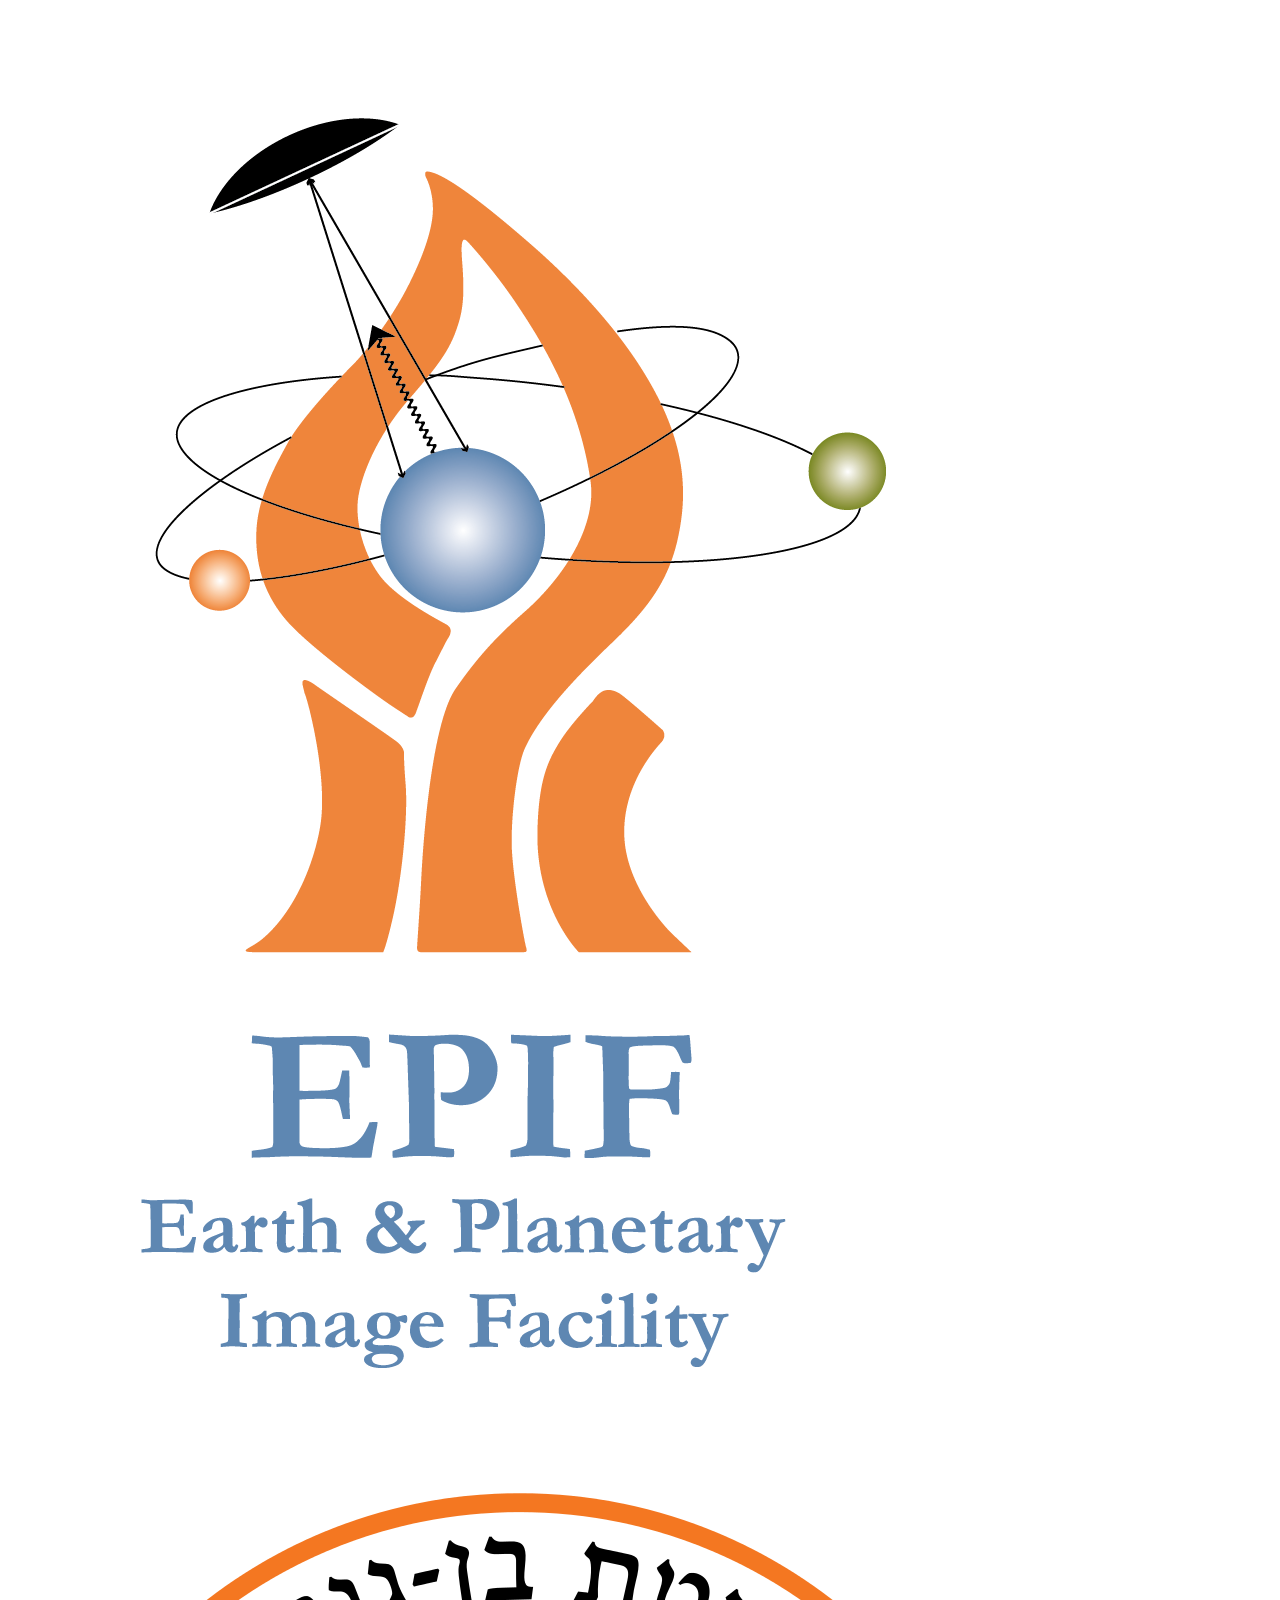
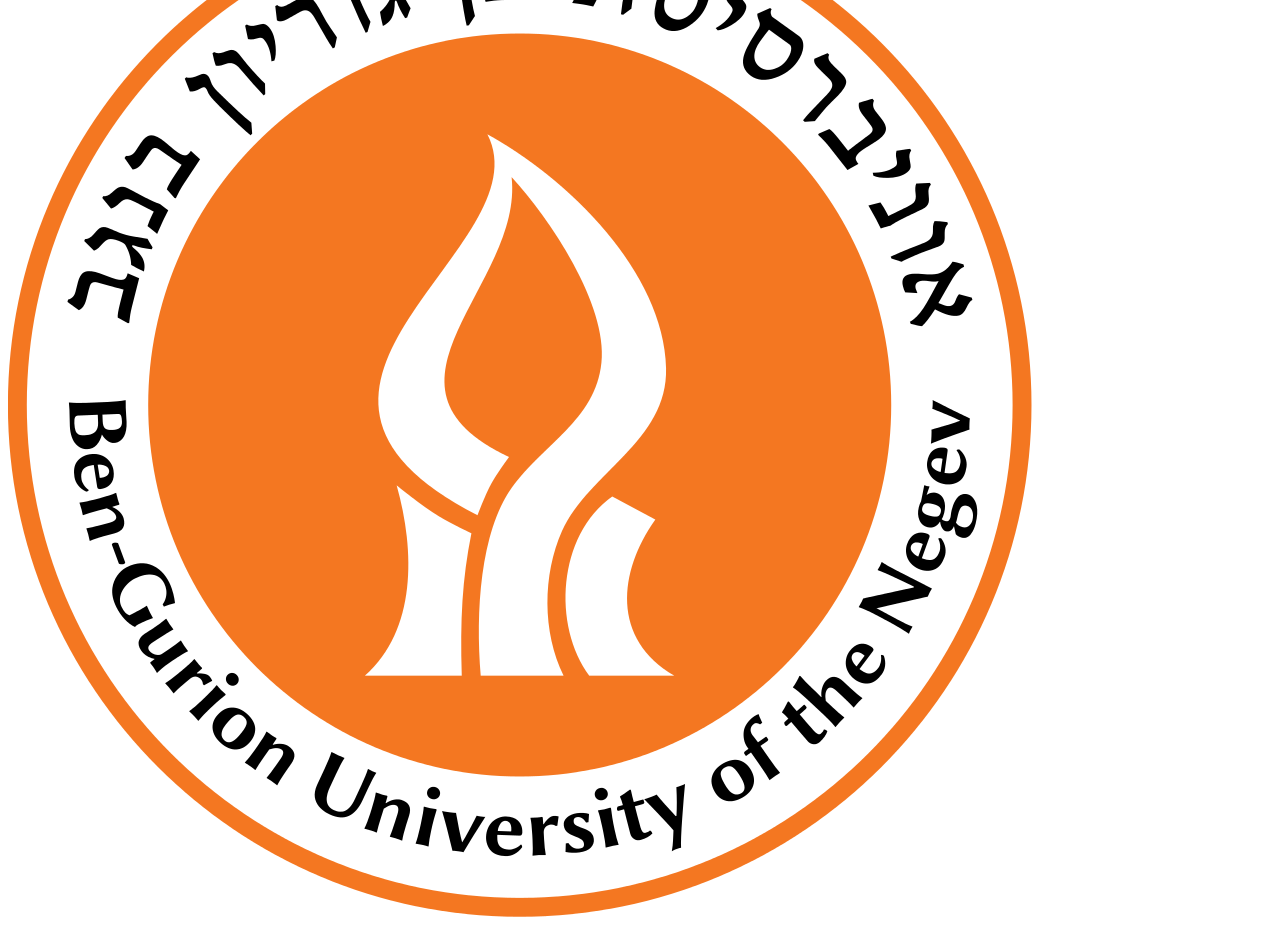
<file: cornerImages.html>
<!DOCTYPE html>
<html lang="en">
<head>
    <meta charset="UTF-8">
</head>
<body>
    <div id="cornerImages">
        <a href="https://in.bgu.ac.il/en/epif/Pages/Homepage1.aspx" target="_blank">
            <img src="/static/images/EPIF_icon.png" alt="EPIF Icon">
        </a>
        <a href="https://www.bgu.ac.il/" target="_blank">
            <img src="/static/images/BGUround_icon.png" alt="BGU Round Icon">
        </a>
    </div>
</body>
</html>
</file>
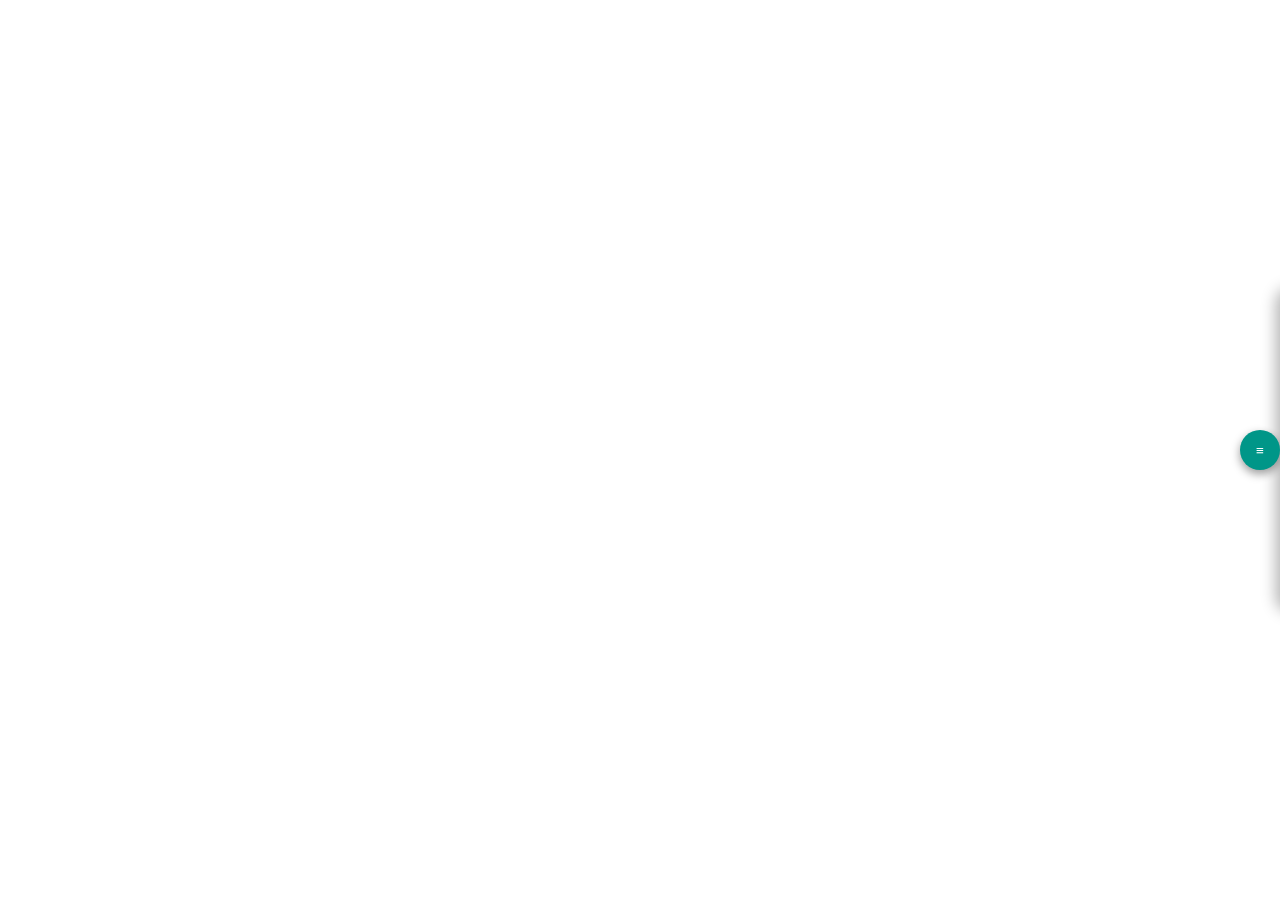
<file: toolbar.html>
<!DOCTYPE html>
<html lang="en">
<head>
    <meta charset="UTF-8">
    <link rel="stylesheet" href="/static/toolbar_styles.css">
</head>
<body>
    <!-- Logout and Buttons Section -->
    <div id="toolbarContainer">
        <button id="toggleToolbar">≡</button> <!-- Smaller button on the left to toggle toolbar -->
        <div id="toolbarButtons">
            <button id="logoutButton">Logout</button>
            <button id="manageUsersButton">Manage Users</button>
            <button id="AddEntryButton">Add Entry to Database</button>
            <button id="returnHomepageButton">Return to Homepage</button>
        </div>
    </div>

    <script>
        document.addEventListener('DOMContentLoaded', function() {
            var currentUrl = window.location.href;
            var manageUsersButton = document.getElementById('manageUsersButton');
            var AddEntryButton = document.getElementById('AddEntryButton');
            var returnHomepageButton = document.getElementById('returnHomepageButton');
            var AdminURL = 'http://127.0.0.1:5000/access/Admin';
            var toolbar = document.getElementById('toolbarButtons');
            var toggleButton = document.getElementById('toggleToolbar');

            toolbar.style.marginRight = toolbar.classList.contains('open') ? '0' : '-300px';

            // Set button actions
            document.getElementById('logoutButton').addEventListener('click', function() {
                window.location.href = '/logout';
            });

            // Disable "Return to Homepage" button if on "/access/Admin"
            if (currentUrl === AdminURL) {
                returnHomepageButton.classList.add('disabled');
                returnHomepageButton.disabled = true;
            }
            document.getElementById('returnHomepageButton').addEventListener('click', function() {
                if (!this.disabled) {
                    window.location.href = AdminURL;
                }
            });

            // Disable "Manage Users" button if on "/manage_users"
            if (currentUrl.includes('/manage_users')) {
                manageUsersButton.classList.add('disabled');
                manageUsersButton.disabled = true;
            }

            document.getElementById('manageUsersButton').addEventListener('click', function() {
                if (!this.disabled) {
                    window.location.href = AdminURL + '/manage_users';
                }
            });

            // Disable "Add Entry to Database" button if on "/AddEntry"
            if (currentUrl.includes('/AddEntry')) {
                AddEntryButton.classList.add('disabled');
                AddEntryButton.disabled = true;
            }

            document.getElementById('AddEntryButton').addEventListener('click', function() {
                if (!this.disabled) {
                    window.location.href = AdminURL + '/AddEntry';
                }
            });

            // Toggle toolbar visibility
            toggleButton.addEventListener('click', function() {
                if (toolbar.classList.contains('open')) {
                    toolbar.classList.remove('open');
                    toolbar.style.marginRight = '-300px'; // Hide toolbar
                } else {
                    toolbar.classList.add('open');
                    toolbar.style.marginRight = '0'; // Show toolbar
                }
            });
        });
    </script>
</body>
</html>
</file>
<file: static/toolbar_styles.css>
#toolbarContainer {
    display: flex;
    align-items: center;
    position: fixed;
    top: 50%;
    right: 0;
    transform: translateY(-50%);
    z-index: 10000; /* Ensure the toolbar appears over all other elements */
    box-shadow: -6px 0 15px rgba(0, 0, 0, 0.3); /* Add shadow for depth */
    border-radius: 15px 0 0 15px; /* Rounded corners on the left side */
}

#toggleToolbar {
    position: absolute;
    left: -40px; /* More space for button visibility */
    width: 40px;
    height: 40px;
    background-color: #009688; /* Teal for a fresh look */
    color: white;
    border: none;
    border-radius: 50%; /* Circular button */
    cursor: pointer;
    z-index: 1000;
    display: flex;
    justify-content: center;
    align-items: center;
    box-shadow: 0 4px 10px rgba(0, 0, 0, 0.4); /* Add shadow to button */
    transition: background-color 0.3s ease, transform 0.3s ease, box-shadow 0.3s ease;
}

#toggleToolbar:hover {
    background-color: #00796b; /* Darker teal on hover */
    transform: scale(1.1); /* Slightly enlarge on hover */
    box-shadow: 0 6px 15px rgba(0, 0, 0, 0.5); /* Deeper shadow on hover */
}

#toolbarButtons {
    width: 200px;
    background-color: #ffffff; /* Light background for contrast */
    padding: 10px;
    box-shadow: -4px 0 15px rgba(0, 0, 0, 0.3);
    display: flex;
    flex-direction: column;
    align-items: flex-end;
    transition: margin-right 0.3s ease;
    border-radius: 15px 0 0 15px; /* Rounded corners on the left side */
    border: 1px solid #e0e0e0; /* Light border for definition */
}

#toolbarButtons.open {
    margin-right: 0; /* Open toolbar */
}

#toolbarButtons button {
    display: block;
    width: 180px;
    margin: 10px 0;
    padding: 12px;
    background-color: #009688; /* Matching button color */
    color: white;
    font-size: 1.1em;
    border: none;
    border-radius: 10px;
    cursor: pointer;
    transition: background-color 0.3s ease, box-shadow 0.3s ease;
    box-shadow: 0 4px 8px rgba(0, 0, 0, 0.2); /* Add shadow for depth */
}

#toolbarButtons button:hover {
    background-color: #00796b; /* Darker shade on hover */
    box-shadow: 0 6px 12px rgba(0, 0, 0, 0.3); /* Deeper shadow on hover */
}

#toolbarButtons .disabled {
    pointer-events: none;
    opacity: 0.6;
}
</file>
